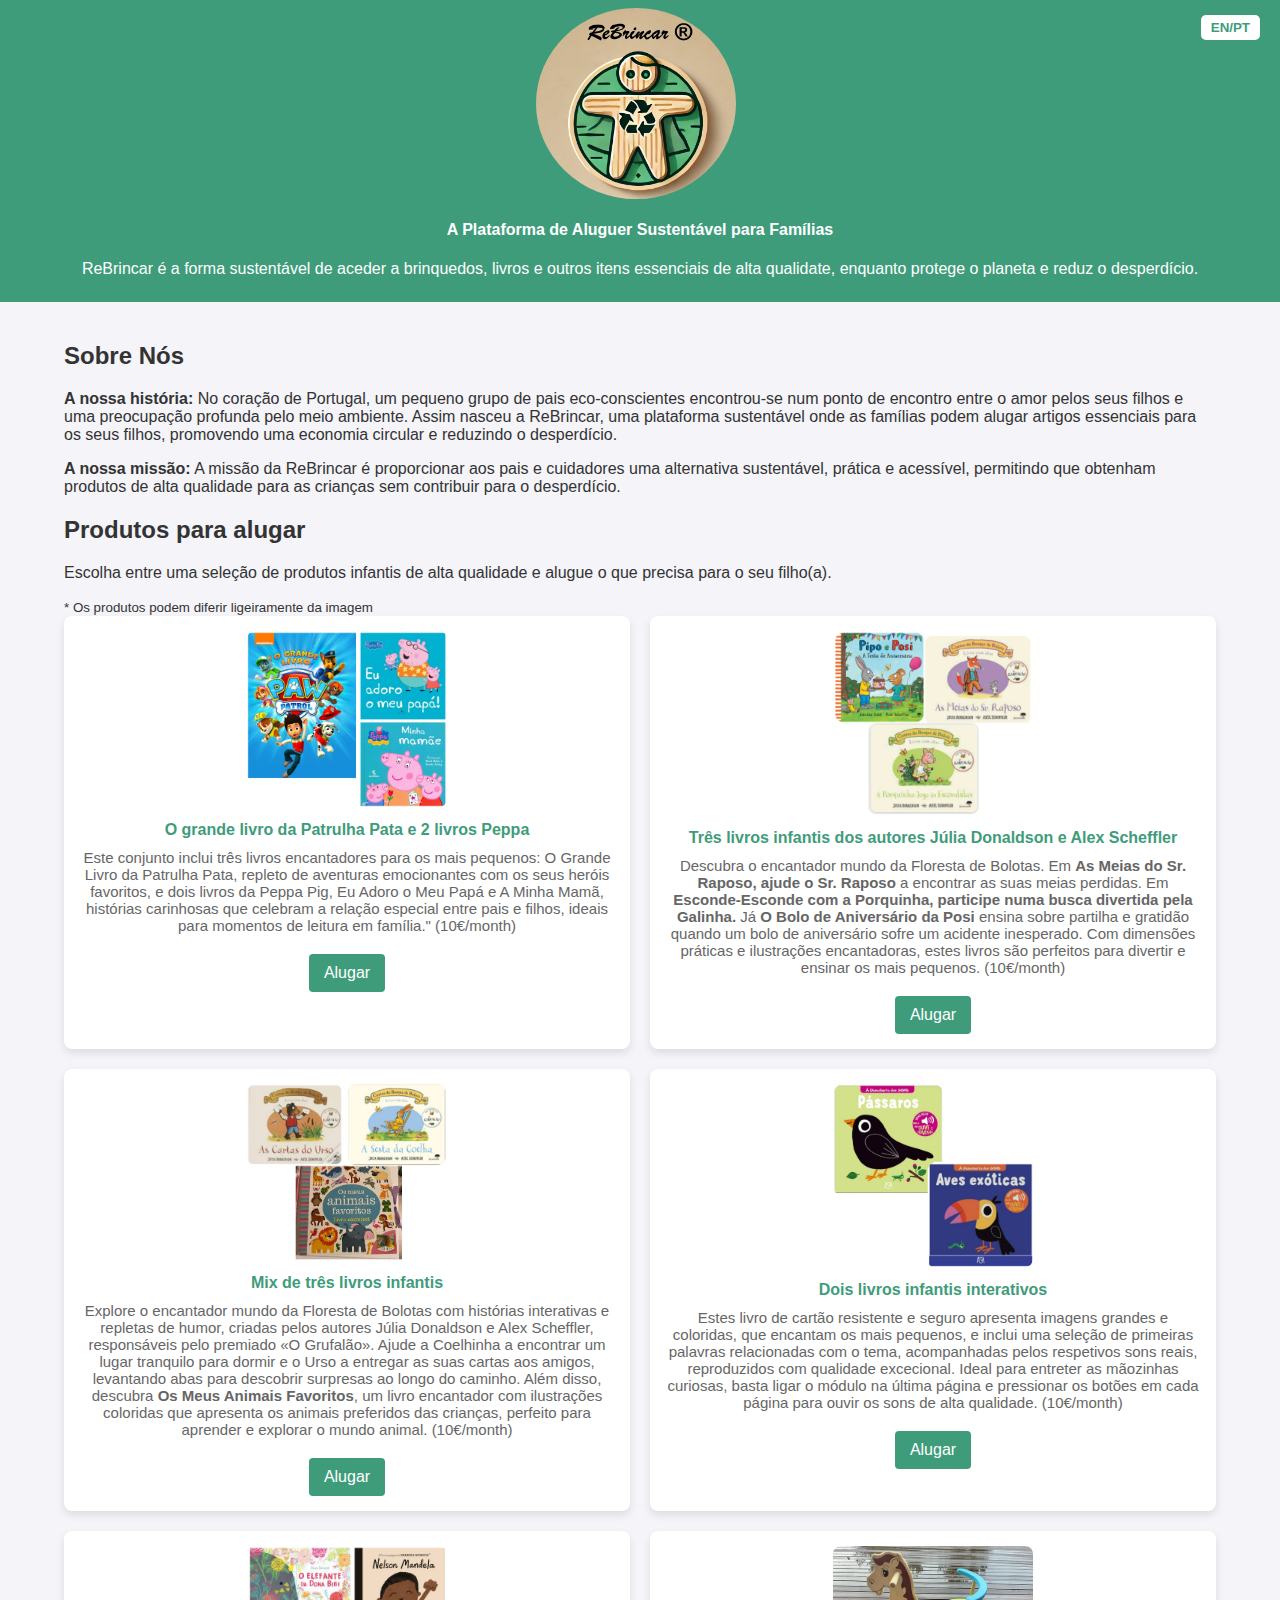
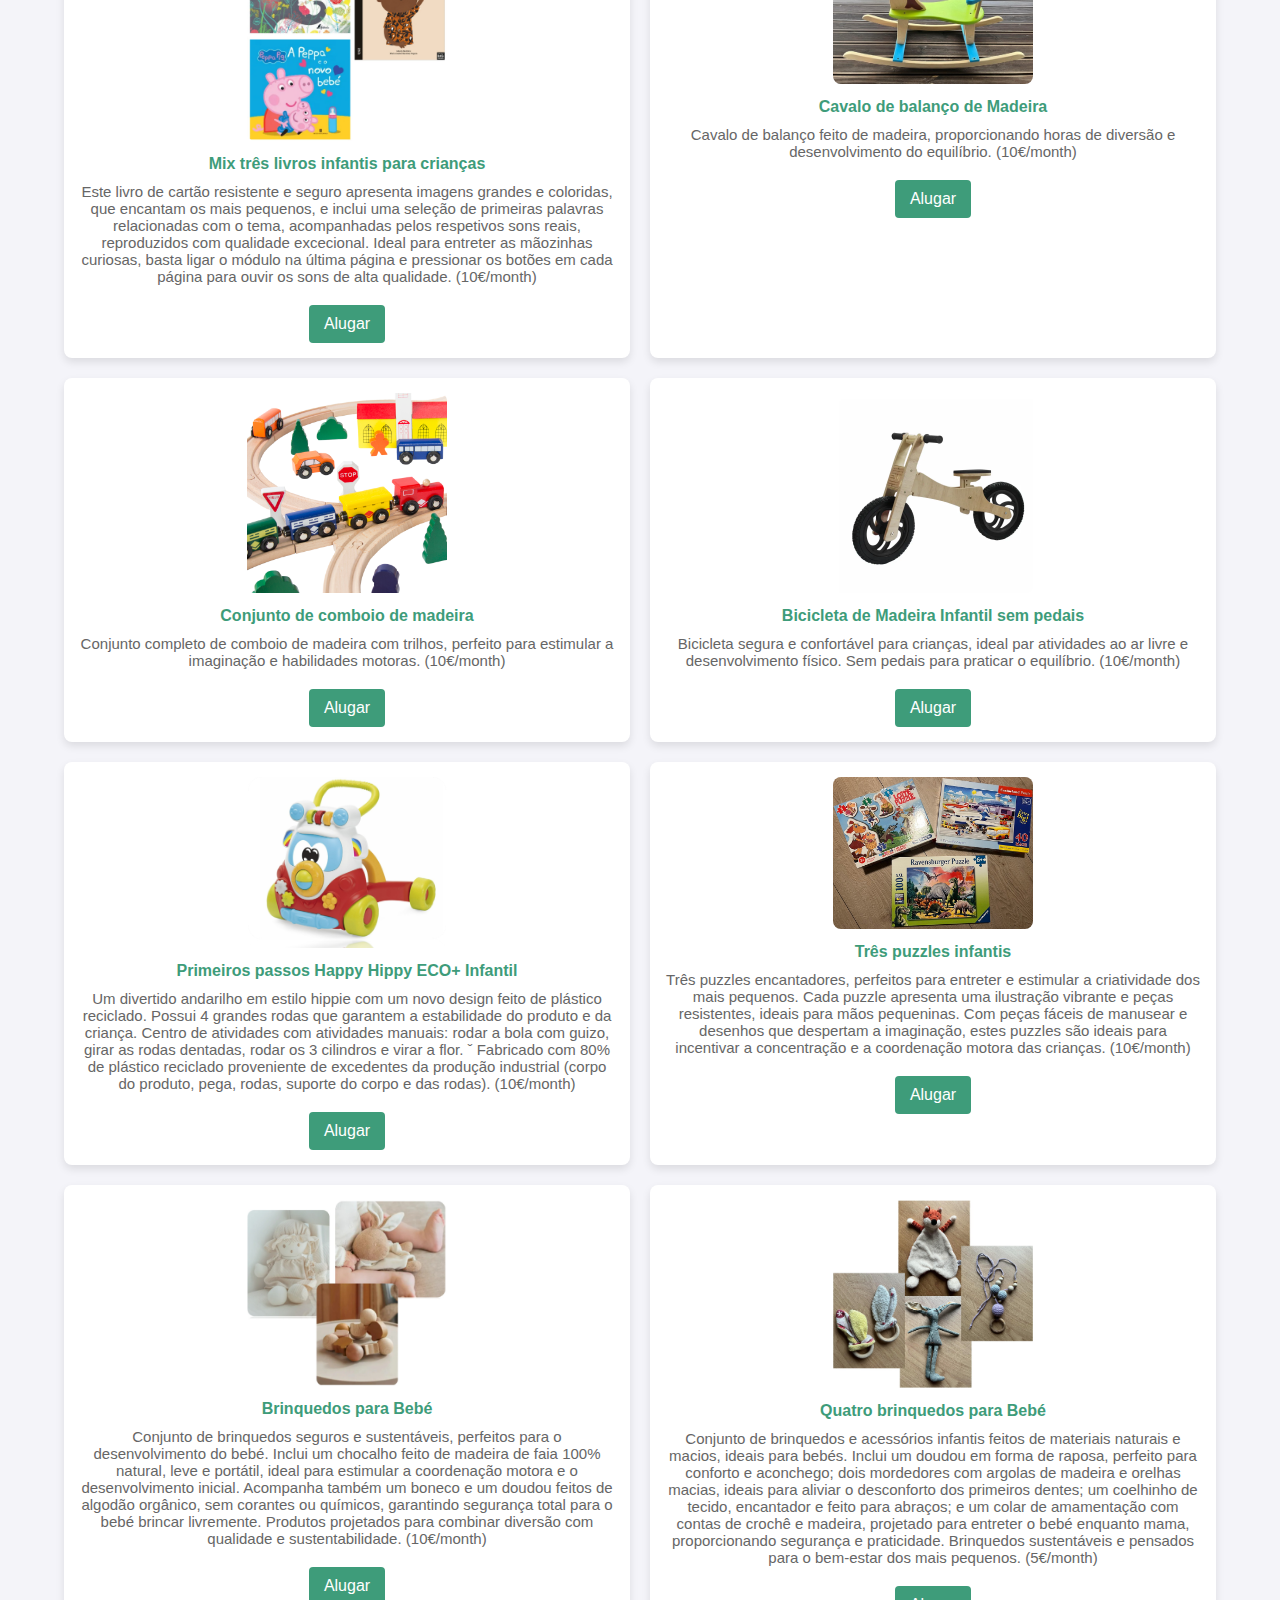
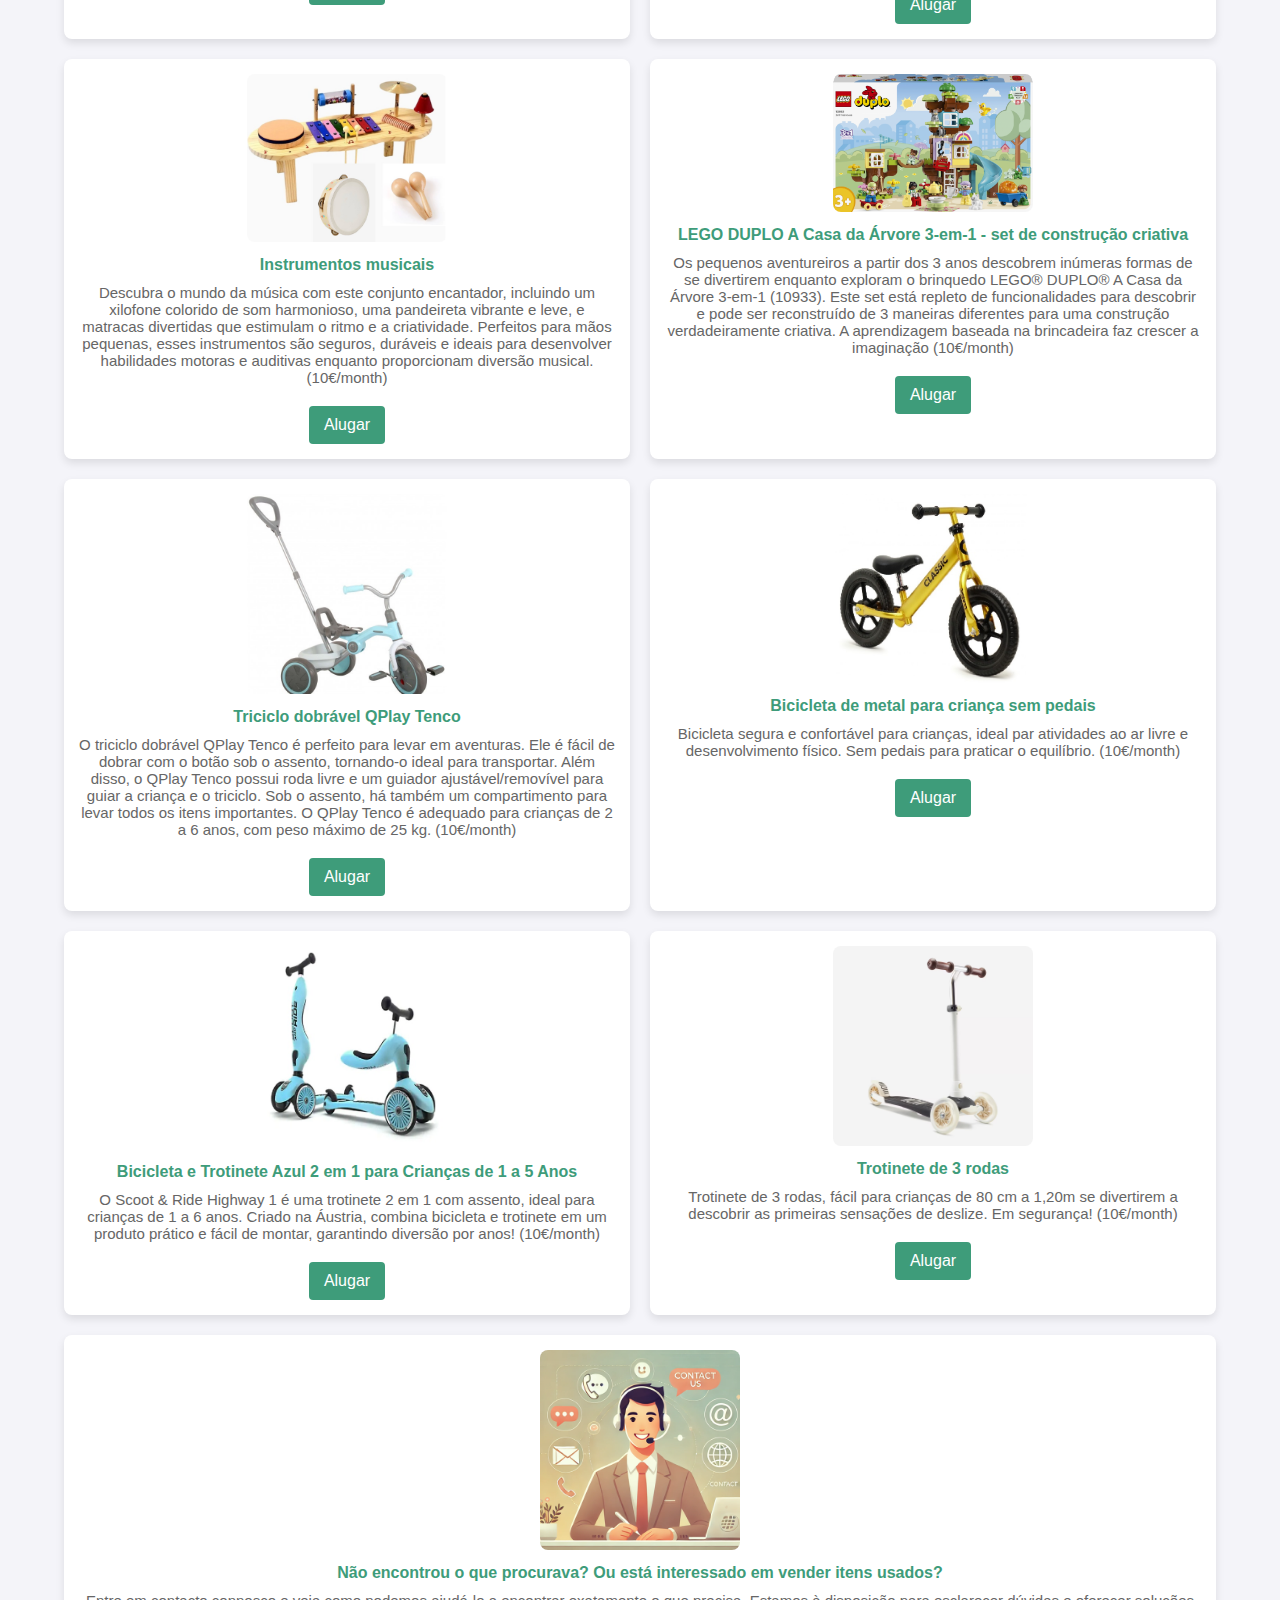
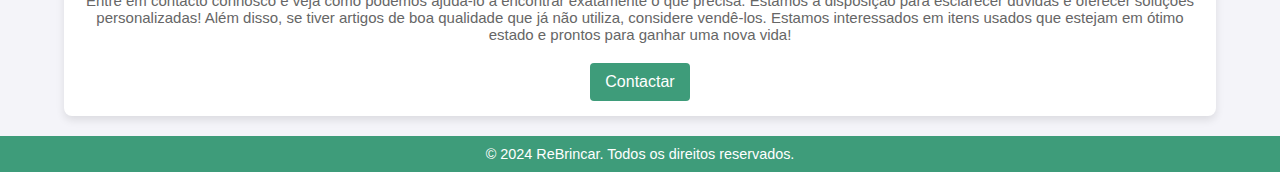
<file: index.html>
<!DOCTYPE html>
<html lang="pt">
<head>
    <meta charset="UTF-8">
    <meta name="viewport" content="width=device-width, initial-scale=1.0">
    <title>ReBrincar - Produtos para Alugar</title>
    <link rel="stylesheet" href="styles.css">
</head>
<body>

<header>
	<img src="images/ReBrincar.png" alt="ReBrincar Logo">
    <h4 id="title">A Plataforma de Aluguer Sustentável para Famílias</h4>
    <p id= "sub-title">ReBrincar é a forma sustentável de aceder a brinquedos, livros e outros itens essenciais de alta qualidate, enquanto protege o planeta e reduz o desperdício.</p>
	<button class="language-toggle" onclick="toggleLanguage()">EN/PT</button>
</header>

<div class="container">
<!-- About Us Section -->
   <!-- About Us Section -->
		<section class="about-us">
        <h2 id="about-title">Sobre Nós</h2>
        <p id="about-story"><strong>A nossa história:</strong> No coração de Portugal, um pequeno grupo de pais eco-conscientes encontrou-se num ponto de encontro entre o amor pelos seus filhos e uma preocupação profunda pelo meio ambiente. Assim nasceu a ReBrincar, uma plataforma sustentável onde as famílias podem alugar artigos essenciais para os seus filhos, promovendo uma economia circular e reduzindo o desperdício.</p>
        <p id="about-mission"><strong>A nossa missão:</strong> A missão da ReBrincar é proporcionar aos pais e cuidadores uma alternativa sustentável, prática e acessível, permitindo que obtenham produtos de alta qualidade para as crianças sem contribuir para o desperdício.</p>
    </section>
	
    <h2 id="product-title">Produtos para alugar</h2>
    <p id="product-sub-title">Escolha entre uma seleção de produtos infantis de alta qualidade e alugue o que precisa para o seu filho(a).</p>
	<small>* Os produtos podem diferir ligeiramente da imagem</small>

    <section class="product-list">
       
		<!-- Product Card 1-->
        <div class="product-card">
            <img src="images/livros_peppa.jpg" alt="O grande livro da Patrulha Pata e 2 livros Peppa">
            <h3>O grande livro da Patrulha Pata e 2 livros Peppa</h3>
            <p>Este conjunto inclui três livros encantadores para os mais pequenos: O Grande Livro da Patrulha Pata, repleto de aventuras emocionantes com os seus heróis favoritos, e dois livros da Peppa Pig, Eu Adoro o Meu Papá e A Minha Mamã, histórias carinhosas que celebram a relação especial entre pais e filhos, ideais para momentos de leitura em família." (10€/month)</p>
			<button class="rent-button" onclick="location.href='Rent.html?product-name=O grande livro da Patrulha Pata e 2 livros Peppa'">Alugar</button>
        </div>
		
		<!-- Product Card 2 -->
        <div class="product-card">
            <img src="images/livros1.jpg" alt="Três livros infantis dos autores Júlia Donaldson e Alex Scheffler">
            <h3>Três livros infantis dos autores Júlia Donaldson e Alex Scheffler</h3>
            <p>Descubra o encantador mundo da Floresta de Bolotas. Em <b>As Meias do Sr. Raposo, ajude o Sr. Raposo</b> a encontrar as suas meias perdidas. 
				Em <b>Esconde-Esconde com a Porquinha, participe numa busca divertida pela Galinha.</b>
				Já <b>O Bolo de Aniversário da Posi</b> ensina sobre partilha e gratidão quando um bolo de aniversário sofre um acidente inesperado. 
				Com dimensões práticas e ilustrações encantadoras, estes livros são perfeitos para divertir e ensinar os mais pequenos.
			(10€/month)
			</p>
			<button class="rent-button" onclick="location.href='Rent.html?product-name=Três livros infantis dos autores Júlia Donaldson e Alex Scheffler'">Alugar</button>
        </div>
		
		<!-- Product Card 6 -->
        <div class="product-card">
            <img src="images/livros2.jpg" alt="Mix de três livros infantis">
            <h3>Mix de três livros infantis</h3>
            <p>Explore o encantador mundo da Floresta de Bolotas com histórias interativas e repletas de humor, criadas pelos autores Júlia Donaldson e Alex Scheffler, responsáveis pelo premiado «O Grufalão». 
			Ajude a Coelhinha a encontrar um lugar tranquilo para dormir e o Urso a entregar as suas cartas aos amigos, levantando abas para descobrir surpresas ao longo do caminho. 
			Além disso, descubra <b>Os Meus Animais Favoritos</b>, um livro encantador com ilustrações coloridas que apresenta os animais preferidos das crianças, perfeito para aprender e explorar o mundo animal. 
			(10€/month)
			</p>
			<button class="rent-button" onclick="location.href='Rent.html?product-name=Mix de três livros infantis'">Alugar</button>
        </div>
		
		<!-- Product Card 7 -->
        <div class="product-card">
            <img src="images/livros_som.jpg" alt="Dois livros infantis interativos">
            <h3>Dois livros infantis interativos</h3>
            <p>Estes livro de cartão resistente e seguro apresenta imagens grandes e coloridas, que encantam os mais pequenos, e inclui uma seleção de primeiras palavras relacionadas com o tema, acompanhadas pelos respetivos sons reais, reproduzidos com qualidade excecional. Ideal para entreter as mãozinhas curiosas, basta ligar o módulo na última página e pressionar os botões em cada página para ouvir os sons de alta qualidade.
			(10€/month)
			</p>
			<button class="rent-button" onclick="location.href='Rent.html?product-name=Dois livros infantis interativos'">Alugar</button>
        </div>
		
		<!-- Product Card 7 -->
        <div class="product-card">
            <img src="images/livros_elefante.jpg" alt="Mix três livros infantis para crianças">
            <h3>Mix três livros infantis para crianças</h3>
            <p>Este livro de cartão resistente e seguro apresenta imagens grandes e coloridas, que encantam os mais pequenos, e inclui uma seleção de primeiras palavras relacionadas com o tema, acompanhadas pelos respetivos sons reais, reproduzidos com qualidade excecional. Ideal para entreter as mãozinhas curiosas, basta ligar o módulo na última página e pressionar os botões em cada página para ouvir os sons de alta qualidade.
			(10€/month)
			</p>
			<button class="rent-button" onclick="location.href='Rent.html?product-name=Dois livros infantis interativos'">Alugar</button>
        </div>
       
        <!-- Product Card 3 -->
		<div class="product-card">
            <img src="images/cavalo.jpeg" alt="Cavalo de balanço de Madeira">
            <h3>Cavalo de balanço de Madeira</h3>
            <p>Cavalo de balanço feito de madeira, proporcionando horas de diversão e desenvolvimento do equilíbrio. (10€/month)</p>
			<button class="rent-button" onclick="location.href='Rent.html?product-name=Cavalo de Balanço de Madeira'">Alugar</button>
        </div>
		
		 <!-- Product Card 4 -->
        <div class="product-card">
            <img src="images/train.jpg" alt="Conjunto de Trem de Madeira">
            <h3>Conjunto de comboio de madeira</h3>
            <p>Conjunto completo de comboio de madeira com trilhos, perfeito para estimular a imaginação e habilidades motoras. (10€/month)</p>
			<button class="rent-button" onclick="location.href='Rent.html?product-name=Conjunto de Comboio de Madeira'">Alugar</button>
        </div>

        <!-- Product Card 5 -->
        <div class="product-card">
            <img src="images/bicicleta.webp" alt="Bicicleta de Madeira Infantil sem pedais">
            <h3>Bicicleta de Madeira Infantil sem pedais</h3>
            <p>Bicicleta segura e confortável para crianças, ideal par atividades ao ar livre e desenvolvimento físico. Sem pedais para praticar o equilíbrio. (10€/month)</p>
			<button class="rent-button" onclick="location.href='Rent.html?product-name=Bicicleta de Equilíbrio Infantil'">Alugar</button>
        </div>
		
		<!-- Product Card 6 -->
        <div class="product-card">
            <img src="images/primeirospassos.png" alt="Primeiros passos Happy Hippy ECO+ Infantil">
            <h3>Primeiros passos Happy Hippy ECO+ Infantil</h3>
            <p>Um divertido andarilho em estilo hippie com um novo design feito de plástico reciclado. Possui 4 grandes rodas que garantem a estabilidade do produto e da criança. 
			Centro de atividades com atividades manuais: rodar a bola com guizo, girar as rodas dentadas, rodar os 3 cilindros e virar a flor.
	ˇ		Fabricado com 80% de plástico reciclado proveniente de excedentes da produção industrial (corpo do produto, pega, rodas, suporte do corpo e das rodas).
			(10€/month)
			</p>
			<button class="rent-button" onclick="location.href='Rent.html?product-name=Primeiros passos Happy Hippy ECO+ Infantil'">Alugar</button>
        </div>
		
		<!-- Product Card 8 -->
        <div class="product-card">
            <img src="images/puzzles.jpg" alt="Três puzzles infantis">
            <h3>Três puzzles infantis</h3>
            <p>Três puzzles encantadores, perfeitos para entreter e estimular a criatividade dos mais pequenos. 
			Cada puzzle apresenta uma ilustração vibrante e peças resistentes, ideais para mãos pequeninas. 
			Com peças fáceis de manusear e desenhos que despertam a imaginação, estes puzzles são ideais para incentivar a concentração e a coordenação motora das crianças.
			(10€/month)
			</p>
			<button class="rent-button" onclick="location.href='Rent.html?product-name=Três puzzles infantis'">Alugar</button>
        </div>
		<!-- Product Card 9 -->
        <div class="product-card">
            <img src="images/bonecos.jpg" alt="Brinquedos para Bebé">
            <h3>Brinquedos para Bebé</h3>
            <p>Conjunto de brinquedos seguros e sustentáveis, perfeitos para o desenvolvimento do bebé. 
			Inclui um chocalho feito de madeira de faia 100% natural, leve e portátil, ideal para estimular a coordenação motora e o desenvolvimento inicial. 
			Acompanha também um boneco e um doudou feitos de algodão orgânico, sem corantes ou químicos, garantindo segurança total para o bebé brincar livremente. Produtos projetados para combinar diversão com qualidade e sustentabilidade.
			(10€/month)
			</p>
			<button class="rent-button" onclick="location.href='Rent.html?product-name=Brinquedos para Bebé'">Alugar</button>
        </div>
		<!-- Product Card 10 -->
        <div class="product-card">
            <img src="images/brinquedos.jpg" alt="Brinquedos para Bebé">
            <h3>Quatro brinquedos para Bebé</h3>
            <p>Conjunto de brinquedos e acessórios infantis feitos de materiais naturais e macios, ideais para bebés. Inclui um doudou em forma de raposa, perfeito para conforto e aconchego; dois mordedores com argolas de madeira e orelhas macias, ideais para aliviar o desconforto dos primeiros dentes; um coelhinho de tecido, encantador e feito para abraços; e um colar de amamentação com contas de crochê e madeira, projetado para entreter o bebé enquanto mama, proporcionando segurança e praticidade. Brinquedos sustentáveis e pensados para o bem-estar dos mais pequenos.
			(5€/month)
			</p>
			<button class="rent-button" onclick="location.href='Rent.html?product-name=Brinquedos para Bebé'">Alugar</button>
        </div>
		
		<!-- Product Card 11 -->
        <div class="product-card">
            <img src="images/instrumentos.jpg" alt="Brinquedos para Bebé">
            <h3>Instrumentos musicais</h3>
            <p>
			Descubra o mundo da música com este conjunto encantador, incluindo um xilofone colorido de som harmonioso, uma pandeireta vibrante e leve, e matracas divertidas que estimulam o ritmo e a criatividade. Perfeitos para mãos pequenas, esses instrumentos são seguros, duráveis e ideais para desenvolver habilidades motoras e auditivas enquanto proporcionam diversão musical.
			(10€/month)
			</p>
			<button class="rent-button" onclick="location.href='Rent.html?product-name=Instrumentos musicais'">Alugar</button>
        </div>
		<!-- Product Card 12 -->
        <div class="product-card">
            <img src="images/lego_duplo.jpg" alt="LEGO DUPLO A Casa da Árvore 3-em-1 - set de construção criativa">
            <h3>LEGO DUPLO A Casa da Árvore 3-em-1 - set de construção criativa</h3>
            <p>
			Os pequenos aventureiros a partir dos 3 anos descobrem inúmeras formas de se divertirem enquanto exploram o brinquedo LEGO® DUPLO® A Casa da Árvore 3-em-1 (10933). Este set está repleto de funcionalidades para descobrir e pode ser reconstruído de 3 maneiras diferentes para uma construção verdadeiramente criativa.
			A aprendizagem baseada na brincadeira faz crescer a imaginação
			(10€/month)
			</p>
			<button class="rent-button" onclick="location.href='Rent.html?product-name=Instrumentos musicais'">Alugar</button>
        </div>
		<!-- Product Card 12 -->
        <div class="product-card">
            <img src="images/triciclo.jpg" alt="triciclo dobrável QPlay Tenco">
            <h3>Triciclo dobrável QPlay Tenco</h3>
            <p>
			O triciclo dobrável QPlay Tenco é perfeito para levar em aventuras. Ele é fácil de dobrar com o botão sob o assento, tornando-o ideal para transportar. Além disso, o QPlay Tenco possui roda livre e um guiador ajustável/removível para guiar a criança e o triciclo. Sob o assento, há também um compartimento para levar todos os itens importantes. O QPlay Tenco é adequado para crianças de 2 a 6 anos, com peso máximo de 25 kg.
			(10€/month)
			</p>
			<button class="rent-button" onclick="location.href='Rent.html?product-name=Instrumentos musicais'">Alugar</button>
        </div>
		<!-- Product Card 12 -->
        <div class="product-card">
            <img src="images/bicicleta2.jpg" alt="Bicicleta de metal para criança">
            <h3>Bicicleta de metal para criança sem pedais</h3>
			<p>Bicicleta segura e confortável para crianças, ideal par atividades ao ar livre e desenvolvimento físico. Sem pedais para praticar o equilíbrio. (10€/month)</p>
			<button class="rent-button" onclick="location.href='Rent.html?product-name=Instrumentos musicais'">Alugar</button>
        </div>
		<!-- Product Card 12 -->
        <div class="product-card">
            <img src="images/bike_2_1.jpg" alt="Bicicleta e Trotinete Azul 2 em 1 para Crianças de 1 a 5 Anos">
            <h3>Bicicleta e Trotinete Azul 2 em 1 para Crianças de 1 a 5 Anos</h3>
            <p>
			O Scoot & Ride Highway 1 é uma trotinete 2 em 1 com assento, ideal para crianças de 1 a 6 anos.
			Criado na Áustria, combina bicicleta e trotinete em um produto prático e fácil de montar, garantindo diversão por anos!
			(10€/month)
			</p>
			<button class="rent-button" onclick="location.href='Rent.html?product-name=Instrumentos musicais'">Alugar</button>
        </div>
		<!-- Product Card 12 -->
        <div class="product-card">
            <img src="images/trotinete.avif" alt="Trotinete de 3 rodas">
            <h3>Trotinete de 3 rodas</h3>
            <p>
			Trotinete de 3 rodas, fácil para crianças de 80 cm a 1,20m se divertirem a descobrir as primeiras sensações de deslize. Em segurança!
			(10€/month)
			</p>
			<button class="rent-button" onclick="location.href='Rent.html?product-name=Instrumentos musicais'">Alugar</button>
        </div>
		
		
		<div class="product-card">
            <img src="images/call_center.png" alt="Não encontrou o que procurava?">
            <h3>Não encontrou o que procurava? Ou está interessado em vender itens usados?</h3>
            <p>Entre em contacto connosco e veja como podemos ajudá-lo a encontrar exatamente o que precisa. Estamos à disposição para esclarecer dúvidas e oferecer soluções personalizadas!
            Além disso, se tiver artigos de boa qualidade que já não utiliza, considere vendê-los. Estamos interessados em itens usados que estejam em ótimo estado e prontos para ganhar uma nova vida!
			</p>
			<button class="rent-button" onclick="location.href='Rent.html?product-name=Não encontrou o que procurava?'">Contactar</button>
        </div>

        <!-- Add more product cards as needed -->
    </section>
</div>

<footer>
    <p>&copy; 2024 ReBrincar. Todos os direitos reservados.</p>
</footer>

<script>
    // Language toggle functionality
    let isPortuguese = true;

    function toggleLanguage() {
        if (isPortuguese) {
			document.getElementById("title").innerText = "The Sustainable Rental Platform for Families";
            document.getElementById("sub-title").innerHTML = "ReBrincar is the sustainable way to access high-quality toys, books, and other essential items while protecting the planet and reducing waste.";
            
            // About Us Section
            document.getElementById("about-title").innerText = "About Us";
            document.getElementById("about-story").innerHTML = "<strong>Our Story:</strong> In the heart of Portugal, a small group of eco-conscious parents came together at the intersection of love for their children and a deep concern for the environment. Thus, ReBrincar was born, a sustainable platform where families can rent essential items for their children, promoting a circular economy and reducing waste.";
            document.getElementById("about-mission").innerHTML = "<strong>Our Mission:</strong> ReBrincar's mission is to provide parents and caregivers with a sustainable, practical, and accessible alternative, enabling them to obtain high-quality items for children without contributing to waste.";

            // Products Section
           document.getElementById("product-title").innerText = "Products for Rent";
		   document.getElementById("product-sub-title").innerText = "Choose from a selection of high-quality children's items and rent what you need for your child.";
           /*  document.getElementById("product1-title").innerText = "Wooden Toy Box";
            document.getElementById("product1-desc").innerText = "A sturdy wooden box filled with educational and fun toys for children to explore.";
            document.getElementById("product2-title").innerText = "Wooden Train Set";
            document.getElementById("product2-desc").innerText = "Complete wooden train set with tracks, perfect for stimulating imagination and motor skills.";
            document.getElementById("product3-title").innerText = "Children's Bicycle";
            document.getElementById("product3-desc").innerText = "Safe and comfortable children's bicycle, ideal for outdoor activities and physical development.";*/
			isPortuguese = false;
        } else {
            // Revert back to Portuguese
			document.getElementById("title").innerText = "A Plataforma de Aluguer Sustentável para Famílias"
            document.getElementById("sub-title").innerHTML = "ReBrincar é a forma sustentável de aceder a brinquedos, livros e outros itens essenciais de alta qualidate, enquanto protege o planeta e reduz o desperdício."
            document.getElementById("about-title").innerText = "Sobre Nós";
            document.getElementById("about-story").innerHTML = "<strong>A nossa história:</strong> No coração de Portugal, um pequeno grupo de pais eco-conscientes encontrou-se num ponto de encontro entre o amor pelos seus filhos e uma preocupação profunda pelo meio ambiente. Assim nasceu a ReBrincar, uma plataforma sustentável onde as famílias podem alugar artigos essenciais para os seus filhos, promovendo uma economia circular e reduzindo o desperdício.";
            document.getElementById("about-mission").innerHTML = "<strong>A nossa missão:</strong> A missão da ReBrincar é proporcionar aos pais e cuidadores uma alternativa sustentável, prática e acessível, permitindo que obtenham produtos de alta qualidade para as crianças sem contribuir para o desperdício.";

            // Products Section
           document.getElementById("product-title").innerText = "Produtos para Alugar";
		   document.getElementById("product-sub-title").innerText = "Escolha entre uma seleção de produtos infantis de alta qualidade e alugue o que precisa para o seu filho(a).";
            /* document.getElementById("product1-title").innerText = "Caixa de Brinquedos de Madeira";
            document.getElementById("product1-desc").innerText = "Uma caixa de madeira robusta cheia de brinquedos educativos e divertidos para as crianças explorarem.";
            document.getElementById("product2-title").innerText = "Conjunto de Trem de Madeira";
            document.getElementById("product2-desc").innerText = "Conjunto completo de trem de madeira com trilhos, perfeito para estimular a imaginação e habilidades motoras.";
            document.getElementById("product3-title").innerText = "Bicicleta Infantil";
            document.getElementById("product3-desc").innerText = "Bicicleta segura e confortável para crianças, ideal para atividades ao ar livre e desenvolvimento físico.";*/
			isPortuguese = true
        }
        
    }
</script>

</body>
</html>
</file>
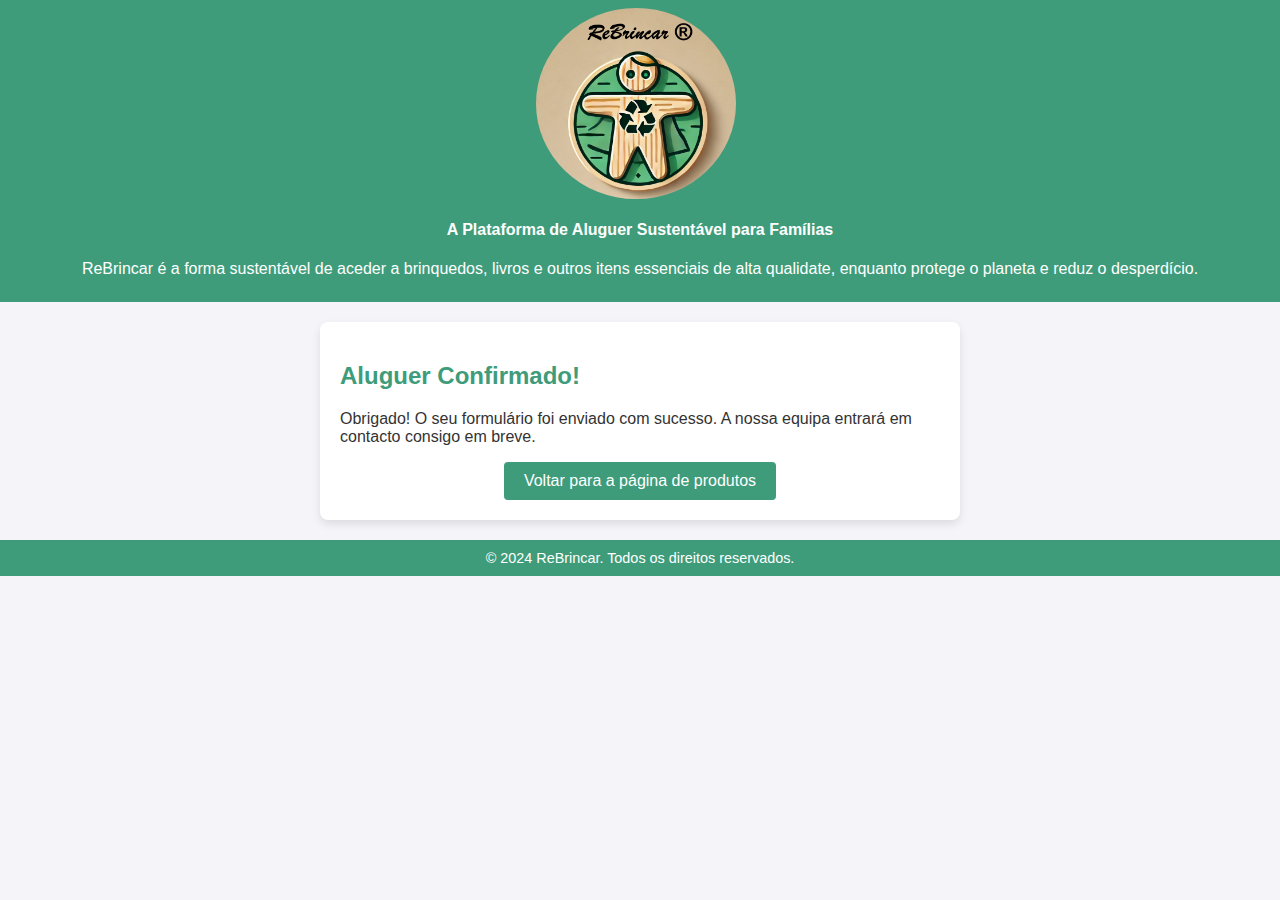
<file: Success.html>
<!DOCTYPE html>
<html lang="pt">
<head>
    <meta charset="UTF-8">
    <meta name="viewport" content="width=device-width, initial-scale=1.0">
    <title>ReBrincar - Formulário de Aluguer</title>
    <link rel="stylesheet" href="styles.css">
    <style>
        /* Basic styling for layout and colors */
        body {
            font-family: Arial, sans-serif;
            margin: 0;
            padding: 0;
            color: #333;
            background-color: #f4f4f9;
        }
        
        .container {
            width: 90%;
            max-width: 600px;
            margin: 20px auto;
            padding: 20px;
            background-color: #fff;
            border-radius: 8px;
            box-shadow: 0 4px 8px rgba(0,0,0,0.1);
        }
        h2 {
            color: #3E9C7A;
        }
        label {
            display: block;
            margin: 10px 0 5px;
        }
        input[type="text"], input[type="email"], input[type="date"] {
            width: 100%;
            padding: 10px;
            font-size: 1em;
            margin-bottom: 15px;
            border: 1px solid #ccc;
            border-radius: 4px;
        }
		button {
            background-color: #3E9C7A;
            color: #fff;
            border: none;
            padding: 10px 20px;
            font-size: 1em;
            cursor: pointer;
            border-radius: 4px;
        }
        button:hover {
            background-color: #358F6D;
        }
    </style>
</head>
<body>

<header>
	<img src="images/ReBrincar.png" alt="ReBrincar Logo">
    <h4>A Plataforma de Aluguer Sustentável para Famílias</h4>
    <p>ReBrincar é a forma sustentável de aceder a brinquedos, livros e outros itens essenciais de alta qualidate, enquanto protege o planeta e reduz o desperdício.</p>
</header>

<div class="container">
     <h2>Aluguer Confirmado!</h2>
    <p>Obrigado! O seu formulário foi enviado com sucesso. A nossa equipa entrará em contacto consigo em breve.</p>
    <center><a href="index.html">
        <button>Voltar para a página de produtos</button>
    </a></center>

</div>

<footer>
    <p>&copy; 2024 ReBrincar. Todos os direitos reservados.</p>
</footer>

</body>
</html>
</file>
<file: styles.css>
/* Basic styling for layout and colors */
body {
	font-family: Arial, sans-serif;
	margin: 0;
	padding: 0;
	color: #333;
	background-color: #f4f4f9;
}
header {
	background-color: #3E9C7A;
	color: #fff;
	padding: 0.5em 0;
	text-align: center;
}
header img {
	width: 200px; /* Reduced logo width */
	height: auto;
	vertical-align: middle;
	border-radius: 50%; /* Makes the image circular */
	object-fit: cover; /* Ensures the image is cropped properly */
	margin-right: 8px; /* Space between logo and text */
}
.language-toggle {
	position: absolute;
	right: 20px;
	top: 15px;
	cursor: pointer;
	background-color: #fff;
	color: #3E9C7A;
	padding: 5px 10px;
	border: none;
	border-radius: 5px;
	font-weight: bold;
}
.container {
	width: 90%;
	max-width: 1200px;
	margin: auto;
	padding: 20px;
}
.product-list {
	display: flex;
	flex-wrap: wrap;
	gap: 20px;
	justify-content: space-around;
}
.product-card {
	flex: 1 1 30%;
	background-color: #fff;
	padding: 15px;
	border-radius: 8px;
	box-shadow: 0 4px 8px rgba(0,0,0,0.1);
	text-align: center;
}
.product-card img {
	width: 100%;
	max-width: 200px;
	height: auto;
	border-radius: 8px;
}
.product-card h3 {
	color: #3E9C7A;
	font-size: 1em;
	margin: 10px 0;
}
.product-card p {
	font-size: 15px;
	color: #666;
	margin: 10px 0;
}
.rent-button {
	background-color: #3E9C7A;
	color: #fff;
	border: none;
	padding: 10px 15px;
	font-size: 1em;
	cursor: pointer;
	border-radius: 4px;
	margin-top: 10px;
}
.rent-button:hover {
	background-color: #358F6D;
}
footer {
	background-color: #3E9C7A;
	color: #fff;
	text-align: center;
	padding: 10px 0;
}
footer p {
	margin: 0;
	font-size: 0.9em;
}
</file>
